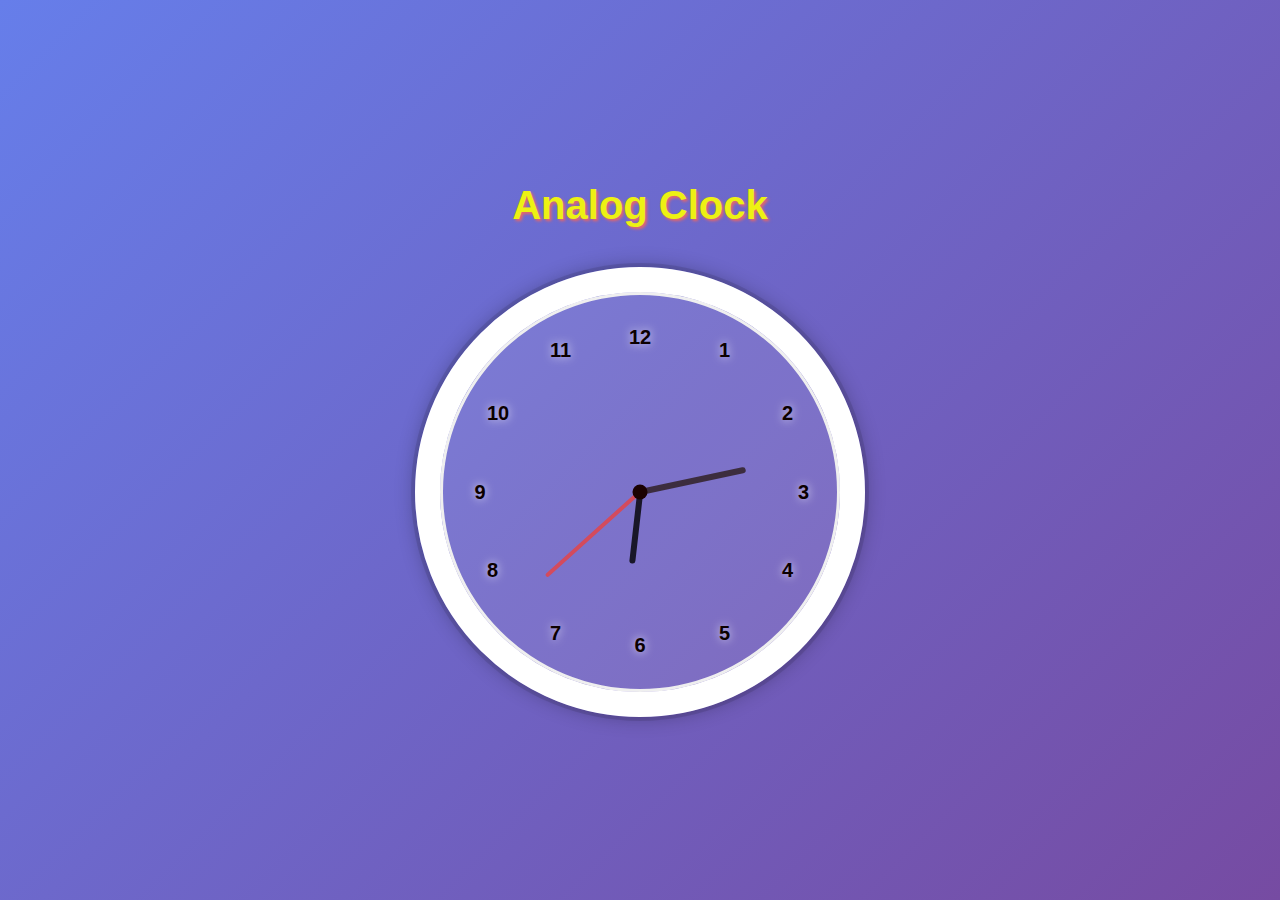
<file: index.html>
<!DOCTYPE html>
<html lang="en">

<head>
  <meta charset="UTF-8" />
  <meta name="viewport" content="width=device-width, initial-scale=1.0" />
  <title>IST Analog Clock</title>
  <link rel="stylesheet" href="style.css">
</head>

<body>
  
  <div class="container">
    <h1>Analog Clock</h1>
    <div class="clock">
      <div class="clock-face">
        <div class="number n12">12</div>
        <div class="number n1">1</div>
        <div class="number n2">2</div>
        <div class="number n3">3</div>
        <div class="number n4">4</div>
        <div class="number n5">5</div>
        <div class="number n6">6</div>
        <div class="number n7">7</div>
        <div class="number n8">8</div>
        <div class="number n9">9</div>
        <div class="number n10">10</div>
        <div class="number n11">11</div>
        <div class="hand hour-hand"></div>
        <div class="hand min-hand"></div>
        <div class="hand second-hand"></div>
        <div class="center-dot"></div>
      </div>
    </div>
  </div>

  <script src="script.js"></script>
</body>

</html>
</file>
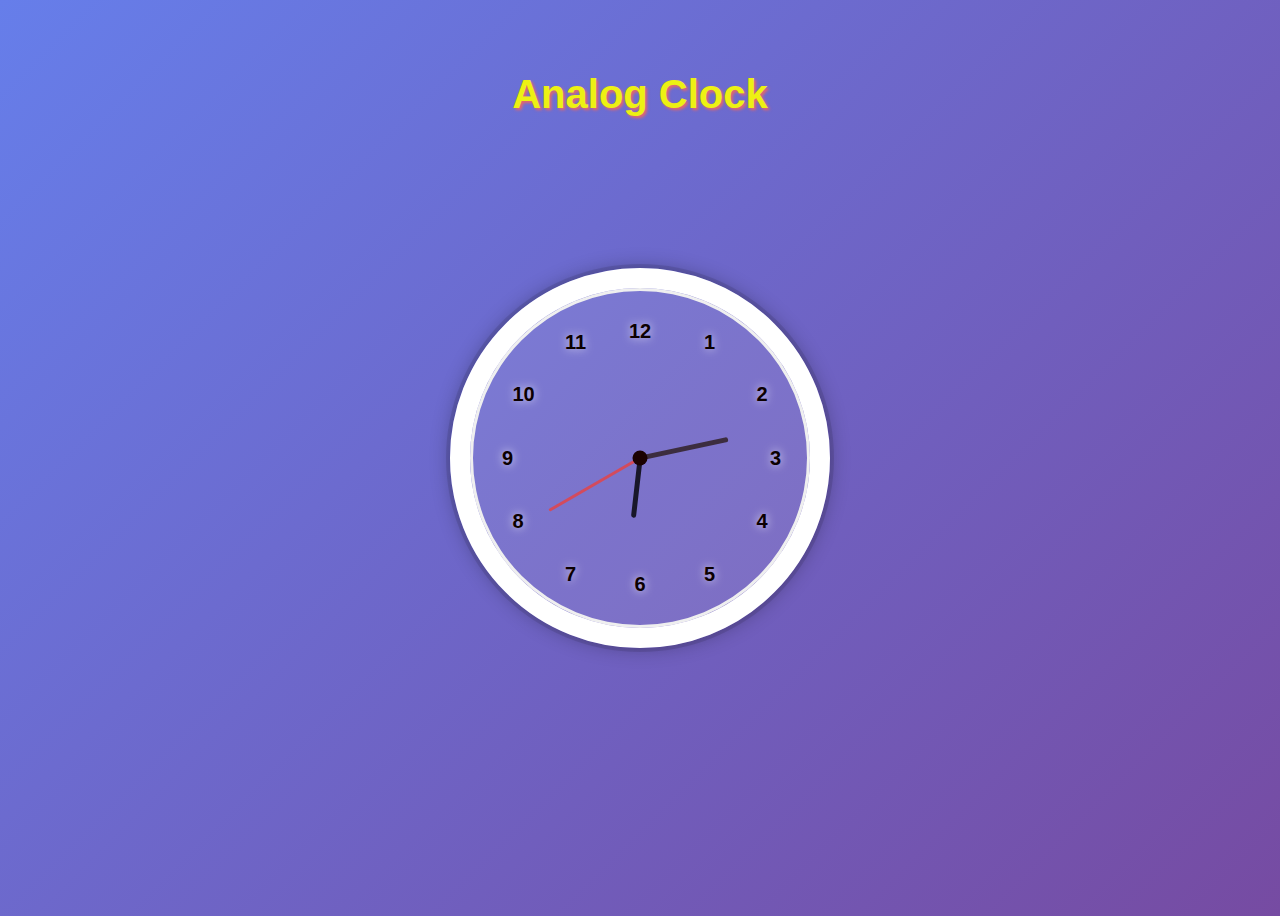
<file: clock.html>
<!DOCTYPE html>
<html lang="en">
  <head>
    <meta charset="UTF-8" />
    <meta name="viewport" content="width=device-width, initial-scale=1.0" />
    <title>IST Analog Clock</title>
    <style>
      html {
        background: linear-gradient(135deg, #667eea 0%, #764ba2 100%);
        background-size: cover;
        font-family: "Helvetica Neue", sans-serif;
        text-align: center;
        font-size: 10px;
      }
      body {
        font-size: 2rem;
        display: flex;
        flex: 1;
        min-height: 100vh;
        align-items: center;
        justify-content: center;
      }
      .clock {
        width: 30rem;
        height: 30rem;
        border: 20px solid white;
        border-radius: 50%;
        position: relative;
        padding: 2rem;
        background: rgba(255, 255, 255, 0.1);
        box-shadow: 0 0 0px 4px rgba(0, 0, 0, 0.1), inset 0 0 0 3px #efefef,
          0 0 20px rgba(0, 0, 0, 0.3);
      }
      .clock-face {
        position: relative;
        width: 100%;
        height: 100%;
      }
      .hand {
        position: absolute;
        border-radius: 10px;
        transform-origin: bottom;
        left: 50%;
        transform: translateX(-50%);
      }
      .hour-hand {
        width: 1.8%;
        height: 20%;
        background: black;
        top: 30%;
        opacity: 0.8;
      }
      .min-hand {
        width: 1.6%;
        height: 30%;
        background: rgb(44, 27, 27);
        top: 20%;
        opacity: 0.8;
      }
      .second-hand {
        width: 1%;
        height: 35%;
        background: rgb(233, 65, 65);
        top: 15%;
        opacity: 0.8;
      }
      .center-dot {
        position: absolute;
        top: 50%;
        left: 50%;
        width: 15px;
        height: 15px;
        background: #1b0202;
        border-radius: 50%;
        transform: translate(-50%, -50%);
        z-index: 10;
      }
      .number {
        position: absolute;
        font-size: 2rem;
        font-weight: bold;
        color: #0c0000;
        text-shadow: 0 0 10px rgba(255, 255, 255, 0.8);
      }
      .number.n12 {
        top: 4%;
        left: 50%;
        transform: translateX(-50%);
      }
      .number.n1 {
        top: 7.5%;
        right: 25%;
      }
      .number.n2 {
        top: 25%;
        right: 7.5%;
      }
      .number.n3 {
        top: 50%;
        right: 3%;
        transform: translateY(-50%);
      }
      .number.n4 {
        bottom: 25%;
        right: 7.5%;
      }
      .number.n5 {
        bottom: 7.5%;
        right: 25%;
      }
      .number.n6 {
        bottom: 4%;
        left: 50%;
        transform: translateX(-50%);
      }
      .number.n7 {
        bottom: 7.5%;
        left: 25%;
      }
      .number.n8 {
        bottom: 25%;
        left: 7.5%;
      }
      .number.n9 {
        top: 50%;
        left: 4%;
        transform: translateY(-50%);
      }
      .number.n10 {
        top: 25%;
        left: 7.5%;
      }
      .number.n11 {
        top: 7.5%;
        left: 25%;
      }
      h1{
        position: absolute;
        top: 45px;
        color: rgb(237, 241, 19);
        text-shadow: 2px 2px 3px #ea6666;
      }
    </style>
  </head>
  <body>
    <h1>Analog Clock</h1>
    <div class="clock">
      <div class="clock-face">
        <div class="number n12">12</div>
        <div class="number n1">1</div>
        <div class="number n2">2</div>
        <div class="number n3">3</div>
        <div class="number n4">4</div>
        <div class="number n5">5</div>
        <div class="number n6">6</div>
        <div class="number n7">7</div>
        <div class="number n8">8</div>
        <div class="number n9">9</div>
        <div class="number n10">10</div>
        <div class="number n11">11</div>
        <div class="hand hour-hand"></div>
        <div class="hand min-hand"></div>
        <div class="hand second-hand"></div>
        <div class="center-dot"></div>
      </div>
    </div>

    <script>
      const secondHand = document.querySelector(".second-hand");
      const minsHand = document.querySelector(".min-hand");
      const hourHand = document.querySelector(".hour-hand");

      function setDate() {
        const now = new Date();

        const seconds = now.getSeconds();
        const mins = now.getMinutes();
        const hour = now.getHours();

        const srotation = 6 * seconds;
        const mrotation = 6 * mins;
        const hrotation = 30 * hour + mins / 2;

        hourHand.style.transform = `translateX(-50%) rotate(${hrotation}deg)`;
        minsHand.style.transform = `translateX(-50%) rotate(${mrotation}deg)`;
        secondHand.style.transform = `translateX(-50%) rotate(${srotation}deg)`;
      }

      setInterval(setDate, 1000);
      setDate(); // call once on load to avoid delay
    </script>
  </body>
</html>
</file>
<file: style.css>
html {
    background: linear-gradient(135deg, #667eea 0%, #764ba2 100%);
    background-size: cover;
    font-family: "Helvetica Neue", sans-serif;
    text-align: center;
    font-size: 10px;
}

* {
    margin: 0;
    padding: 0;
    box-sizing: border-box;
}

body {
    font-size: 2rem;
    height: 100vh;
    overflow: hidden;
}

.container {
    width: 90%;
    height: 100vh;
    margin: auto;
    display: flex;
    flex-direction: column;
    justify-content: center;
    align-items: center;
    gap: 3vw;
}

h1 {
    color: rgb(237, 241, 19);
    text-shadow: 2px 2px 3px #ea6666;
}

.clock {
    width: 45rem;
    height: 45rem;

    border: 25px solid white;
    border-radius: 50%;
    position: relative;
    padding: 2rem;
    background: rgba(255, 255, 255, 0.1);
    box-shadow: 0 0 0px 4px rgba(0, 0, 0, 0.1), inset 0 0 0 3px #efefef,
        0 0 20px rgba(0, 0, 0, 0.3);
}

.clock-face {
    position: relative;
    width: 100%;
    height: 100%;
}

.hand {
    position: absolute;
    border-radius: 10px;
    transform-origin: bottom;
    left: 50%;
    transform: translateX(-50%);

}

.hour-hand {
    width: 1.8%;
    height: 20%;
    background: black;
    top: 30%;
    opacity: 0.8;
}

.min-hand {
    width: 1.6%;
    height: 30%;
    background: rgb(44, 27, 27);
    top: 20%;
    opacity: 0.8;
}

.second-hand {
    width: 1%;
    height: 35%;
    background: rgb(233, 65, 65);
    top: 15%;
    opacity: 0.8;
}

.center-dot {
    position: absolute;
    top: 50%;
    left: 50%;
    width: 15px;
    height: 15px;
    background: #1b0202;
    border-radius: 50%;
    transform: translate(-50%, -50%);
    z-index: 10;
}

.number {
    position: absolute;
    font-size: 2rem;
    font-weight: bold;
    color: #0c0000;
    text-shadow: 0 0 10px rgba(255, 255, 255, 0.8);
}

.number.n12 {
    top: 4%;
    left: 50%;
    transform: translateX(-50%);
}

.number.n1 {
    top: 7.5%;
    right: 25%;
}

.number.n2 {
    top: 25%;
    right: 7.5%;
}

.number.n3 {
    top: 50%;
    right: 3%;
    transform: translateY(-50%);
}

.number.n4 {
    bottom: 25%;
    right: 7.5%;
}

.number.n5 {
    bottom: 7.5%;
    right: 25%;
}

.number.n6 {
    bottom: 4%;
    left: 50%;
    transform: translateX(-50%);
}

.number.n7 {
    bottom: 7.5%;
    left: 25%;
}

.number.n8 {
    bottom: 25%;
    left: 7.5%;
}

.number.n9 {
    top: 50%;
    left: 4%;
    transform: translateY(-50%);
}

.number.n10 {
    top: 25%;
    left: 7.5%;
}

.number.n11 {
    top: 7.5%;
    left: 25%;
}



@media (max-width :600px) {
    .container {
        gap: 10vw;
        padding: 2vw;

    }

    h1 {
        font-size: 3.5rem;
        margin-bottom: 2rem;
    }

    .clock {
        width: 33rem;
        height: 33rem;
        border: 20px solid white;
        margin-bottom: 12rem;
    }

}
</file>
